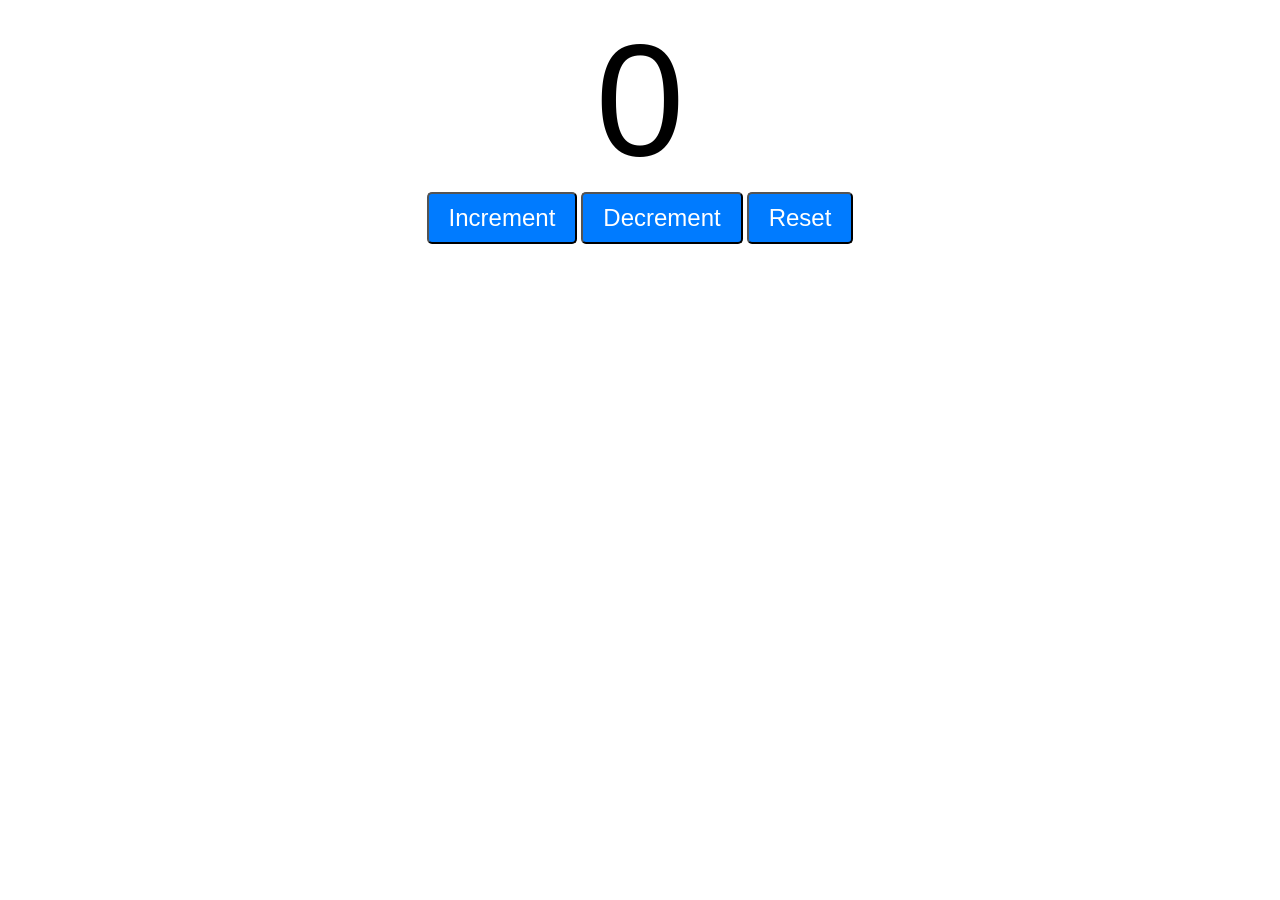
<file: index.html>
<!DOCTYPE html>
<html lang="en">
<head>
    <meta charset="UTF-8">
    <meta name="viewport" content="width=device-width, initial-scale=1.0">
    <title>Counter program</title>
    <link rel="stylesheet" href="style.css">
</head>
<body>

    <label for="countLabel" id="countLabel">0</label>

    <div id="btnContainer">
        <button id="incrementBtn" class="buttons">Increment</button>
        <button id="decrementBtn" class="buttons">Decrement</button>
        <button id="resetBtn" class="buttons">Reset</button>
    </div>
    


    <script src="index.js">
    </script>
</body>
</html>
</file>
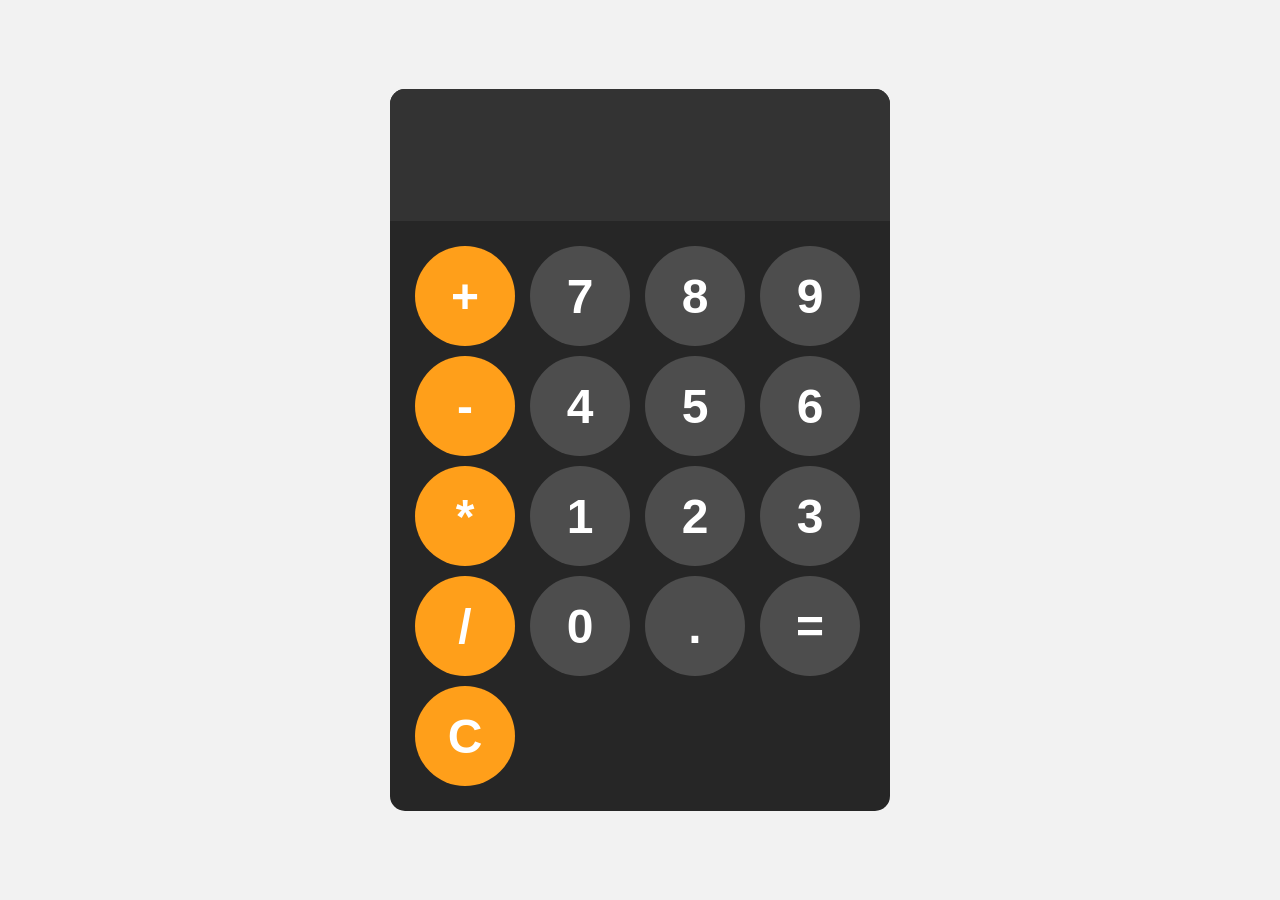
<file: Calculator Program/index.html>
<!DOCTYPE html>
<html lang="en">
<head>
    <meta charset="UTF-8">
    <meta name="viewport" content="width=device-width, initial-scale=1.0">
    <title>Document</title>
    <link rel="stylesheet" href="style.css">
</head>
<body>
    
    <div id="calculator">
        <input id="display" readonly>
        <div id="keys">
            <button class="operator-btn" onclick="appendToDisplay('+')">+</button>
            <button onclick="appendToDisplay('7')">7</button>
            <button onclick="appendToDisplay('8')">8</button>
            <button onclick="appendToDisplay('9')">9</button>
            <button class="operator-btn" onclick="appendToDisplay('-')">-</button>
            <button onclick="appendToDisplay('4')">4</button>
            <button onclick="appendToDisplay('5')">5</button>
            <button onclick="appendToDisplay('6')">6</button>
            <button class="operator-btn" onclick="appendToDisplay('*')">*</button>
            <button onclick="appendToDisplay('1')">1</button>
            <button onclick="appendToDisplay('2')">2</button>
            <button onclick="appendToDisplay('3')">3</button>
            <button class="operator-btn" onclick="appendToDisplay('/')">/</button>
            <button onclick="appendToDisplay('0')">0</button>
            <button onclick="appendToDisplay('.')">.</button>
            <button onclick="calculate()">=</button>
            <button class="operator-btn" onclick="clearDisplay()">C</button>
        </div>
    </div>


    <script src="index.js"></script>
</body>
</html>
</file>
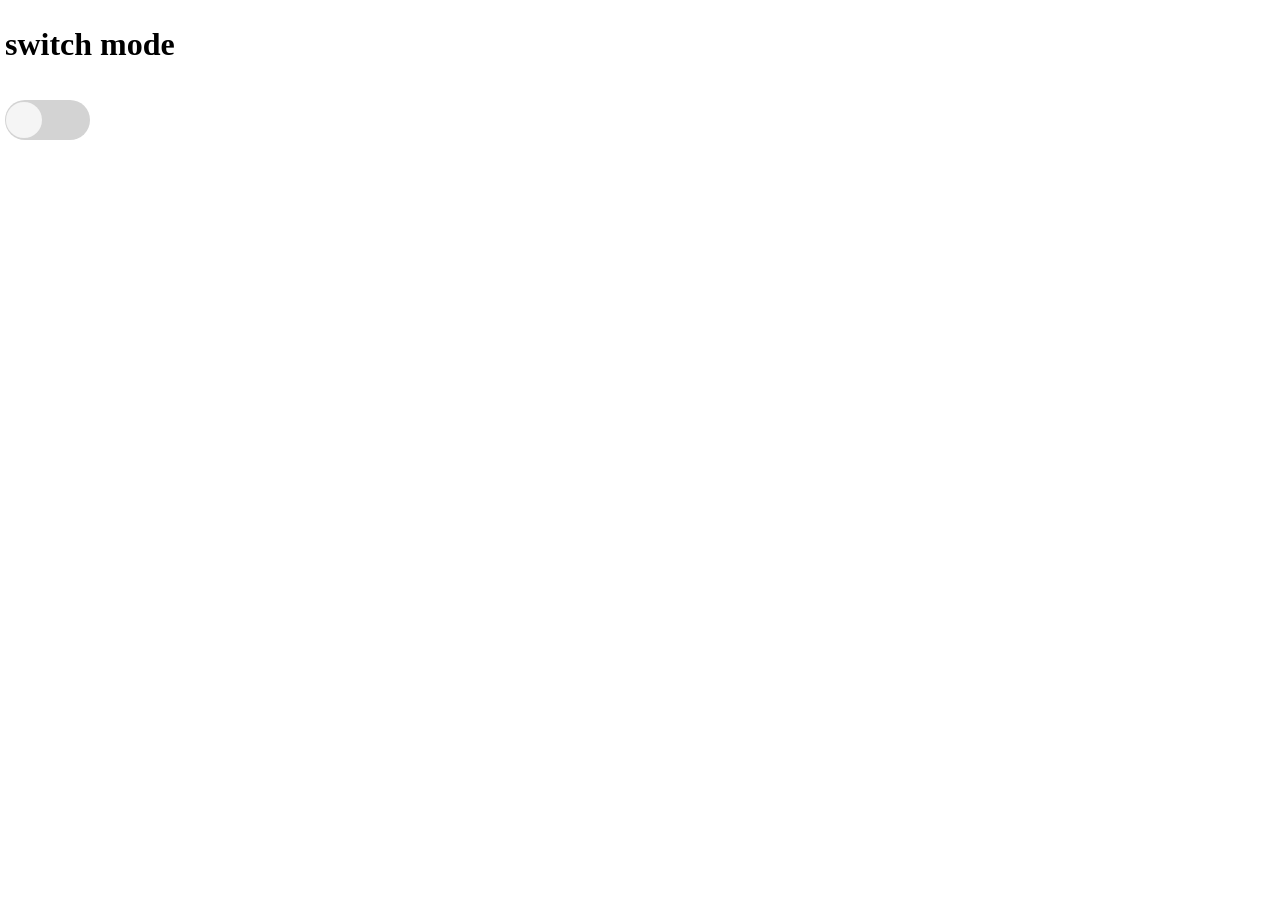
<file: Dark Mode Toggle Program/index.html>
<!DOCTYPE html>
<html lang="en">
<head>
    <meta charset="UTF-8">
    <meta name="viewport" content="width=device-width, initial-scale=1.0">
    <title>Document</title>
    <link rel="stylesheet" href="style.css">
</head>
<body>
    <h1 id="h1">switch mode</h1>
    <input type="checkbox" id="dark-mode" class="input">
    
    <label for="dark-mode" class="label">
        <div class="circle"></div>
    </label>

    <script src="index.js"></script>
</body>
</html>
</file>
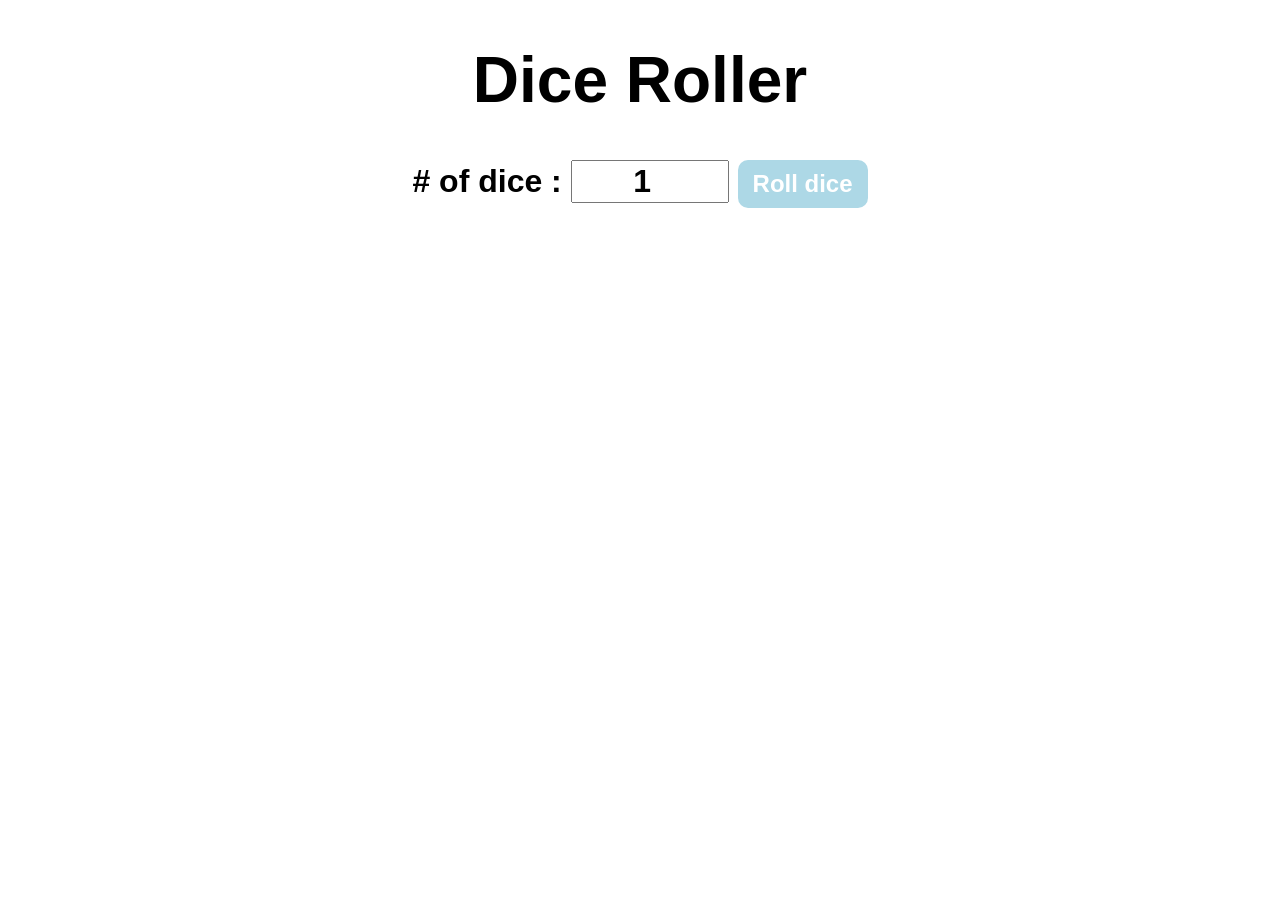
<file: Dice Roller/index.html>
<!DOCTYPE html>
<html lang="en">
<head>
    <meta charset="UTF-8">
    <meta name="viewport" content="width=device-width, initial-scale=1.0">
    <title>Document</title>
    <link rel="stylesheet" href="style.css">
</head>
<body>
    
    <div id="container">
        <h1>
            Dice Roller
        </h1>
        <label for="numOfDice"># of dice :</label>
        <input type="number" name="numOfDice" id="numOfDice" value="1" min="1">
        <button type="button" onclick="rollDice()" >Roll dice</button>
        <div id="diceResult"></div>
        <div id="diceImages"></div>
    </div>


    <script src="index.js" ></script>
</body>
</html>
</file>
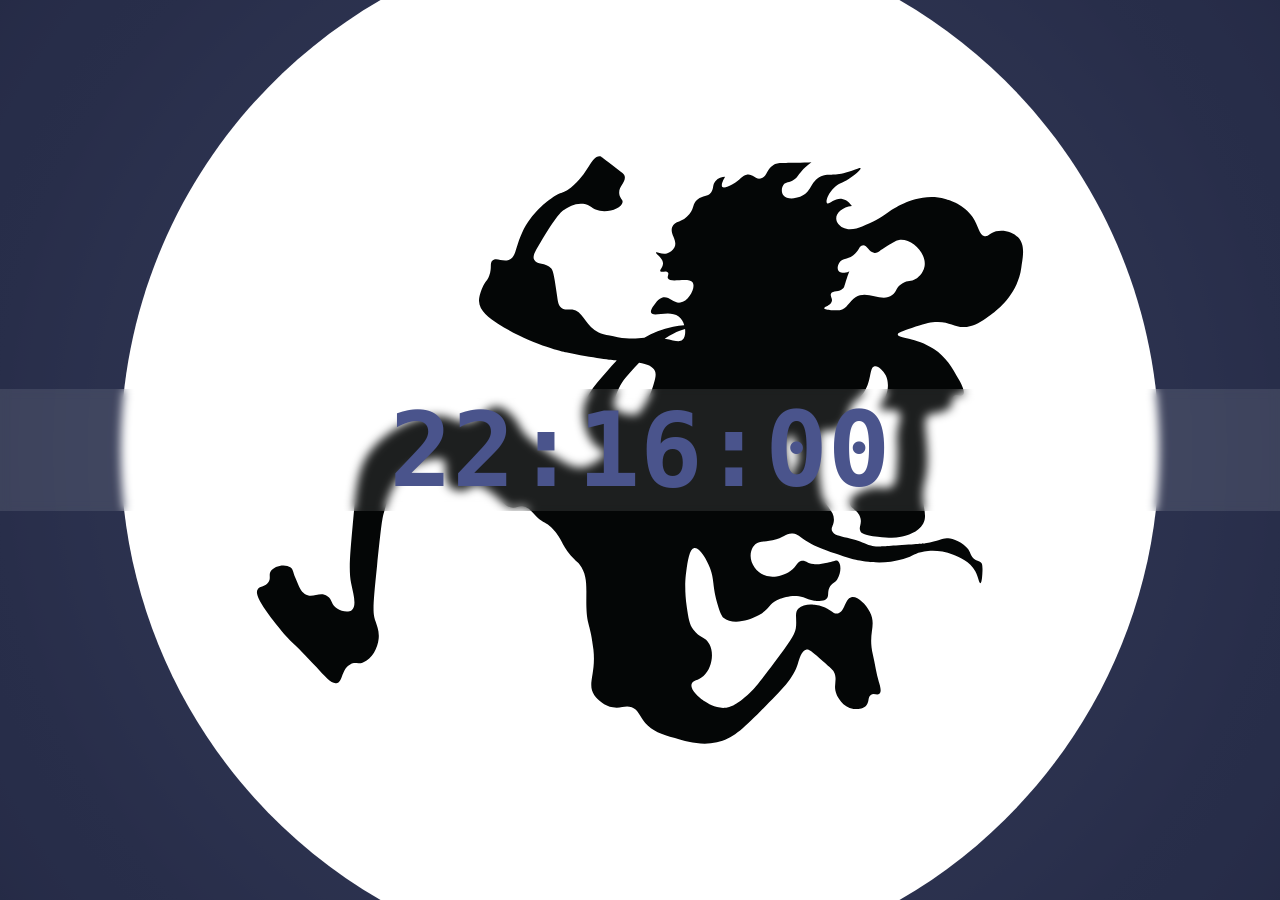
<file: Digital Clock Program/index.html>
<!DOCTYPE html>
<html lang="en">
<head>
    <meta charset="UTF-8">
    <meta name="viewport" content="width=device-width, initial-scale=1.0">
    <title>Document</title>
    <link rel="stylesheet" href="style.css">
</head>
<body>
    
    <div id="clock-container">
        <div id="clock">00:00:00</div>
    </div>


    <script src="index.js"></script>
</body>
</html>
</file>
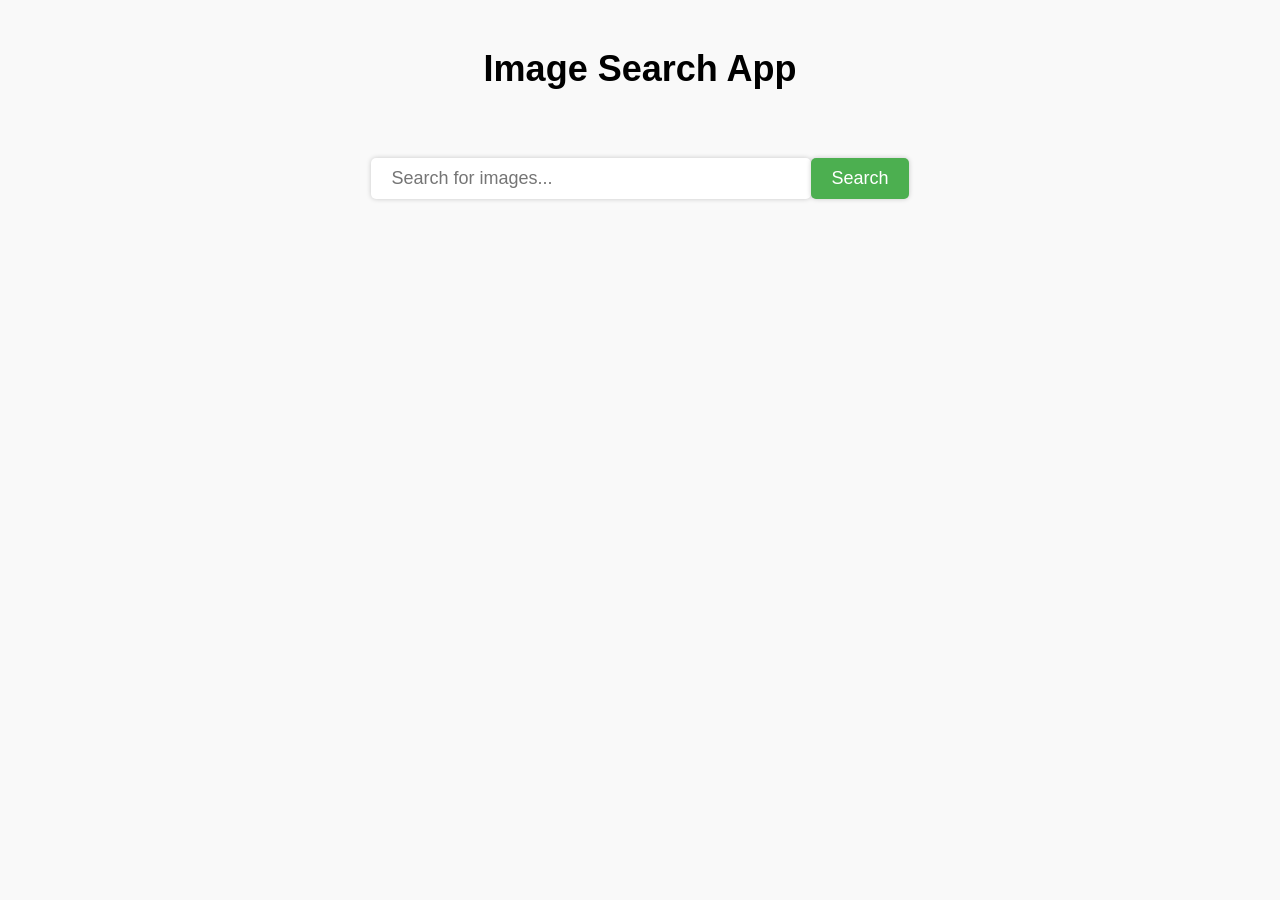
<file: Image Search Program/index.html>
<!DOCTYPE html>
<html lang="en">
  <head>
    <meta charset="UTF-8" />
    <meta http-equiv="X-UA-Compatible" content="IE=edge" />
    <meta name="viewport" content="width=device-width, initial-scale=1.0" />
    <title>Image Search App</title>
    <link rel="stylesheet" href="style.css" />
  </head>
  <body>
    <h1>Image Search App</h1>
    <form>
      <input type="text" id="search-input" placeholder="Search for images..." />
      <button id="search-button">Search</button>
    </form>
    <div class="search-results">
      <!-- <div class="search-result">
        <img
          src="https://plus.unsplash.com/premium_photo-1664361480561-3bdcd6eb3b6f?ixlib=rb-4.0.3&ixid=MnwxMjA3fDB8MHxzZWFyY2h8MXx8bmF0dXJlfGVufDB8fDB8fA%3D%3D&auto=format&fit=crop&w=1000&q=60"
          alt="image"
        />
        <a
          href="https://unsplash.com/photos/g-7X6T7vAI4"
          target="_blank"
          rel="noopener noreferrer"
          >an image of a beach</a
        >
      </div>
      <div class="search-result">
        <img
          src="https://plus.unsplash.com/premium_photo-1664361480561-3bdcd6eb3b6f?ixlib=rb-4.0.3&ixid=MnwxMjA3fDB8MHxzZWFyY2h8MXx8bmF0dXJlfGVufDB8fDB8fA%3D%3D&auto=format&fit=crop&w=1000&q=60"
          alt="image"
        />
        <a
          href="https://unsplash.com/photos/g-7X6T7vAI4"
          target="_blank"
          rel="noopener noreferrer"
          >an image of a beach</a
        >
      </div>
      <div class="search-result">
        <img
          src="https://plus.unsplash.com/premium_photo-1664361480561-3bdcd6eb3b6f?ixlib=rb-4.0.3&ixid=MnwxMjA3fDB8MHxzZWFyY2h8MXx8bmF0dXJlfGVufDB8fDB8fA%3D%3D&auto=format&fit=crop&w=1000&q=60"
          alt="image"
        />
        <a
          href="https://unsplash.com/photos/g-7X6T7vAI4"
          target="_blank"
          rel="noopener noreferrer"
          >an image of a beach</a
        >
      </div> -->
    </div>
    <button id="show-more-button">Show more</button>
    <script src="index.js"></script>
  </body>
</html>
</file>
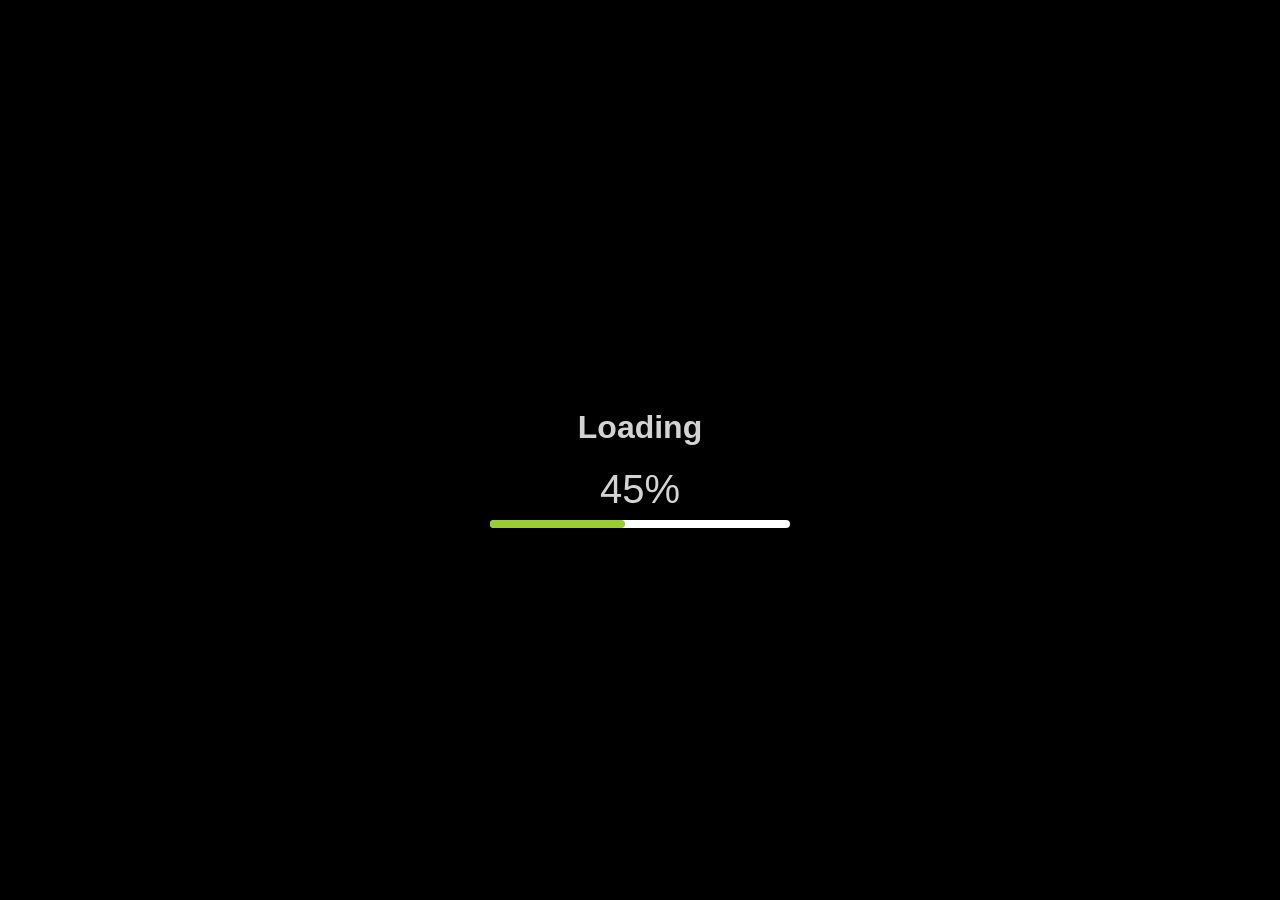
<file: Loading Bar Program/index.html>
<!DOCTYPE html>
<html lang="en">
<head>
    <meta charset="UTF-8">
    <meta name="viewport" content="width=device-width, initial-scale=1.0">
    <title>Document</title>
    <link rel="stylesheet" href="style.css">
</head>
<body>
    <div class="container">
        <h1>Loading</h1>
        <div class="counter">0%</div>
        <hr class="loading-bar-back">
        <hr class="loading-bar-front">
    </div>

    <script src="index.js"></script>
</body>
</html>
</file>
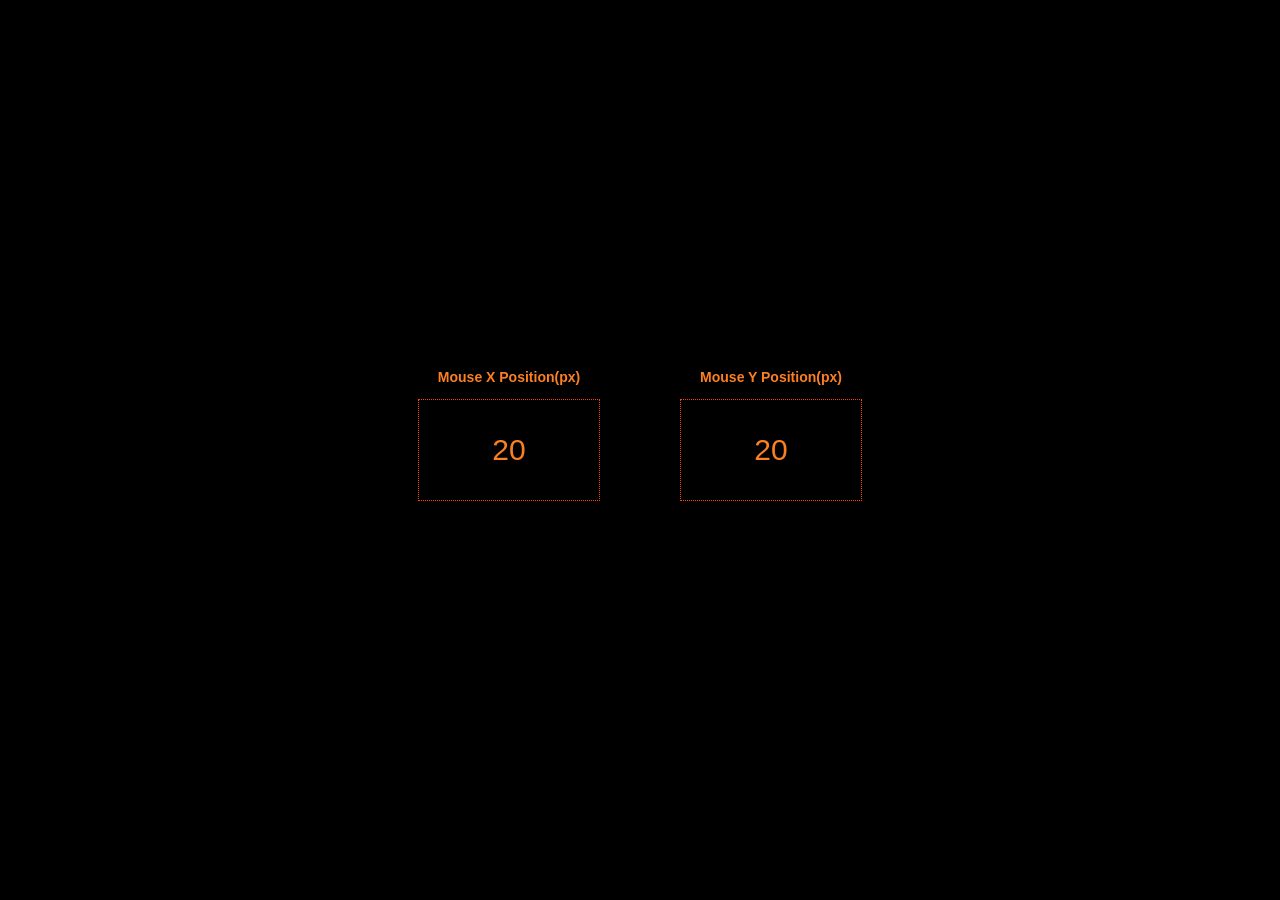
<file: Mouse Event Program/index.html>
<!DOCTYPE html>
<html lang="en">
<head>
    <meta charset="UTF-8">
    <meta name="viewport" content="width=device-width, initial-scale=1.0">
    <title>Document</title>
    <link rel="stylesheet" href="style.css">
</head>
<body>
    <div class="container">
        <div class="mouse-event">
            20
            <h4>Mouse X Position(px)</h4>
        </div>
        <div class="mouse-event">
            20
            <h4>Mouse Y Position(px)</h4>
        </div>
    </div>

    <script src="index.js"></script>
</body>
</html>
</file>
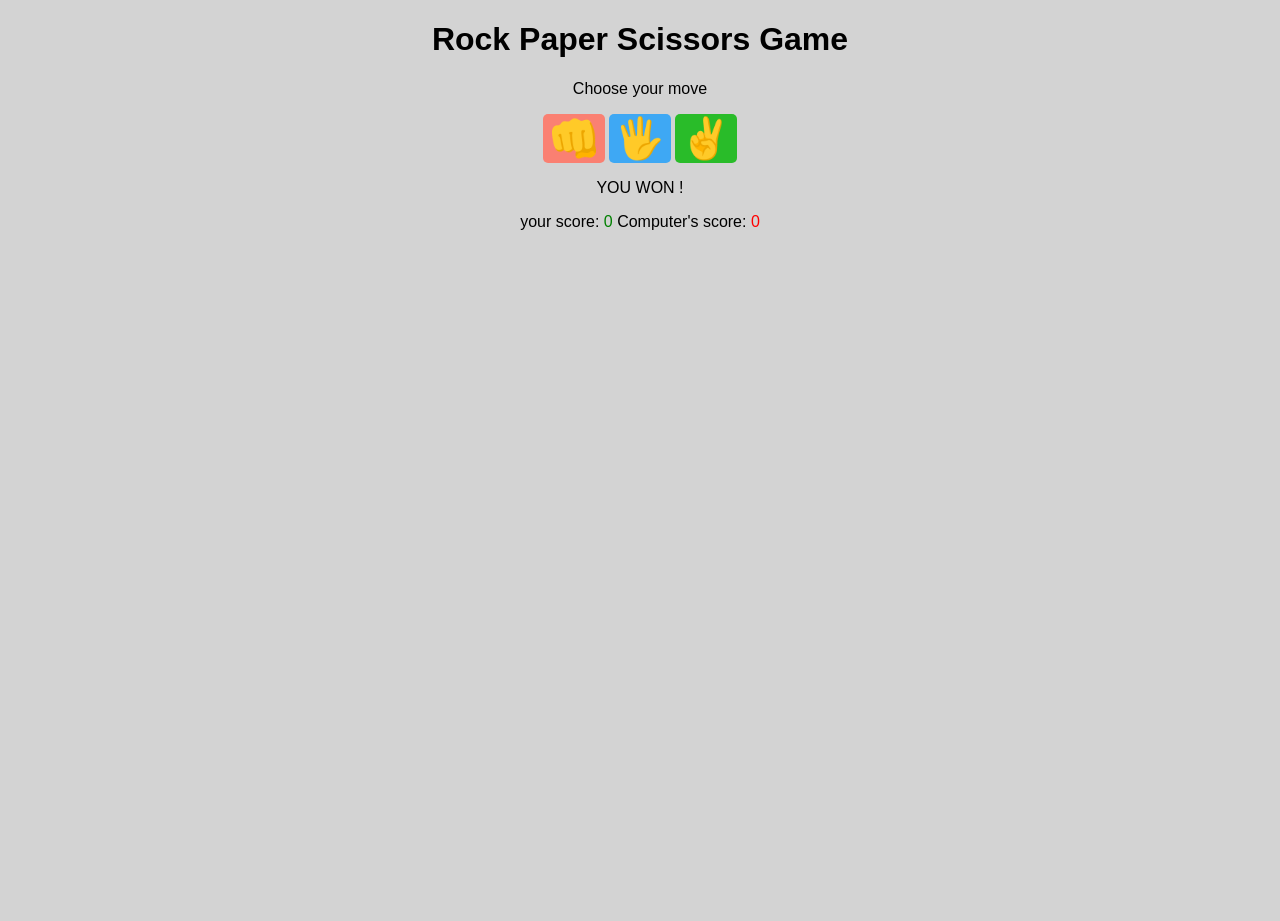
<file: Rock Paper Scissors Program/index.html>
<!DOCTYPE html>
<html lang="en">
<head>
    <meta charset="UTF-8">
    <meta name="viewport" content="width=device-width, initial-scale=1.0">
    <title>Rock paper scissors</title>
    <link rel="stylesheet" href="style.css">
</head>
<body>
    <h1>Rock Paper Scissors Game</h1>
    <p>Choose your move</p>
    <div class="buttons">
        <button id="rockBtn" name="rock">
            &#x1f44a;
        </button>
        <button id="paperBtn" name="paper">
            &#x1f590;
        </button>
        <button id="scissorsBtn" name="scissors">
            &#x270c;
        </button>
    </div>
    
    <p id="result">YOU WON !</p>
    <div id="scores">
        your score: <span id="user-score" style="color: green;">0</span>
        Computer's score: <span id="computer-score" style="color: red;" >0</span>
    </div>

    <script src="index.js"></script>
</body>
</html>
</file>
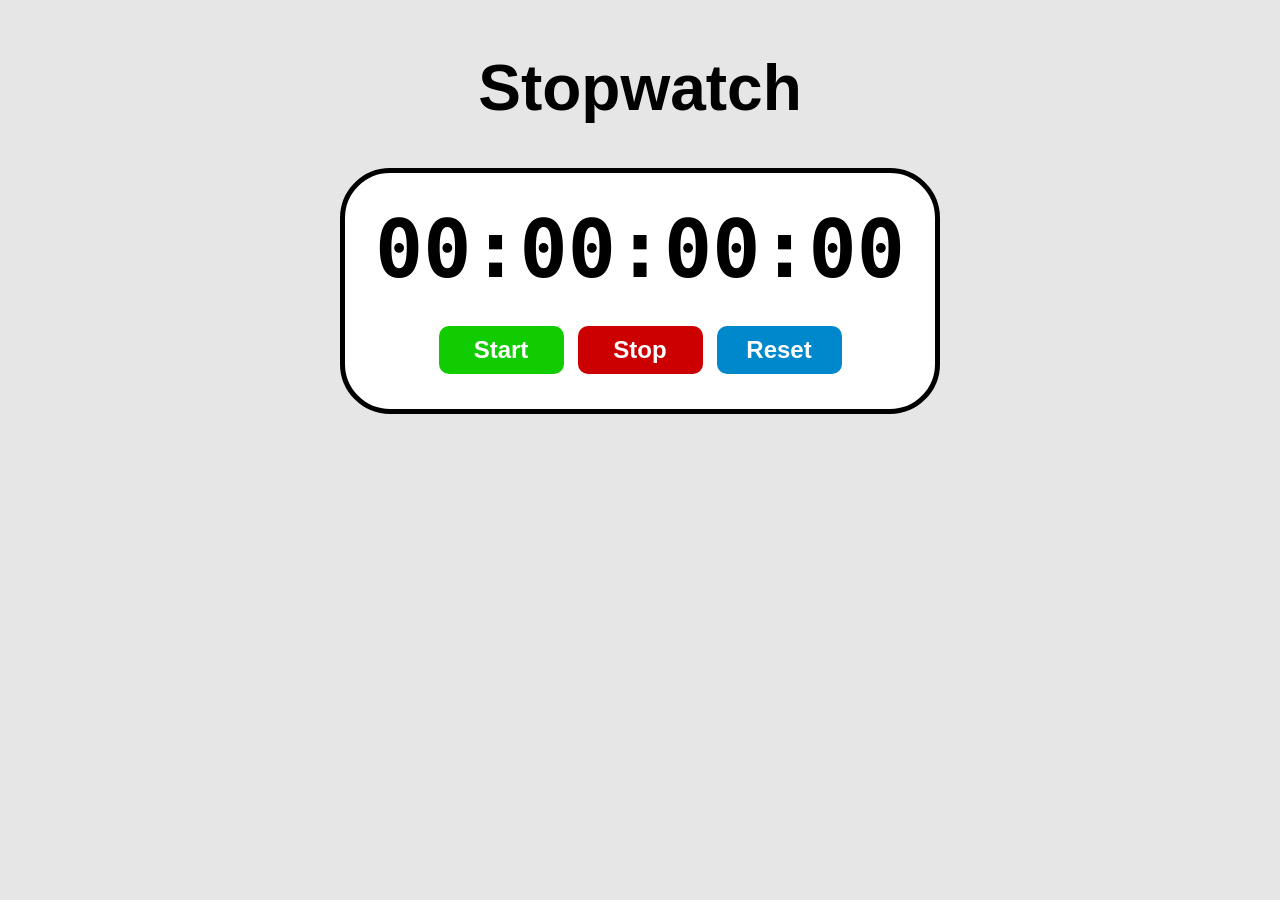
<file: StopWatch Program/index.html>
<!DOCTYPE html>
<html lang="en">
<head>
    <meta charset="UTF-8">
    <meta name="viewport" content="width=device-width, initial-scale=1.0">
    <title>Document</title>
    <link rel="stylesheet" href="style.css">
</head>
<body>
    <h1 id="myH1">Stopwatch</h1>

    <div id="container">
        <div id="display">
            00:00:00:00
        </div>
        <div id="controls">
            <button id="startBtn" onclick="start()">Start</button>
            <button id="stopBtn" onclick="stop()">Stop</button>
            <button id="resetBtn" onclick="reset()">Reset</button>
        </div>
    </div>

    <script src="index.js"></script>
</body>
</html>
</file>
<file: style.css>
#countLabel {
    display: block;
    text-align: center;
    font-size: 10em;
    font-family: Arial, Helvetica, sans-serif;
}

#btnContainer{
    text-align: center;
}

.buttons{
    padding: 10px 20px;
    font-size: 1.5em;
    color: white;
    background-color: #007bff;
    border-radius: 5px;
    cursor: pointer;
    transition: background-color 0.3s ease;
}

.buttons:hover {
    background-color: #0056b3;
}
</file>
<file: Calculator Program/style.css>
body{
    margin: 0;
    display: flex;
    justify-content: center;
    align-items: center;
    height: 100vh;
    background-color: hsl(0, 0%, 95%);
}

#calculator{
    font-family: Arial, Helvetica, sans-serif;
    background-color: hsl(0, 0%, 15%);
    border-radius: 15px;
    max-width: 500px;
    overflow: hidden;
}

#display{
    width: 100%;
    padding: 20px;
    font-size: 5rem;
    text-align: left;
    border: none;
    background-color: hsl(0, 0%, 20%);
    color: white;
}

#keys{
    display: grid;
    grid-template-columns: repeat(4, 1fr);
    gap: 10px;
    padding: 25px;
}


button {
    width: 100px;
    height: 100px;
    border-radius: 50px;
    border: none;
    background-color: hsl(0, 0%, 30%);
    color: white;
    font-size: 3rem;
    font-weight: bold;
    cursor: pointer;
}

button:hover{
    background-color: hsl(0, 0%, 40%);
}
button:active{
    background-color: hsl(0, 0%, 50%);
}

.operator-btn{
    background-color: hsl(35, 100%, 55%);
}

.operator-btn:hover{
    background-color: hsl(35, 100%, 65%);
}
.operator-btn:active{
    background-color: hsl(35, 100%, 75%);
}
</file>
<file: Dark Mode Toggle Program/style.css>
body{
    margin: 0;
    display: flex;
    justify-content: center;
    height: 100vh;
    align-items: center;
    transition: 0.65s;
    
}
h1{
    position:absolute;
    left: 5px;
    top: 5px;
    font-weight : bold;
    transition: 0.65s;
}
.input{
    visibility: hidden;
    height: 40px;
    width: 85px;
    position: absolute;
    left: 12px;
    top: 120px;
}

.label{
    position: absolute;
    left: 5px;
    top: 100px;
    width: 85px;
    height: 40px;
    background-color: lightgray;
    border-radius: 20px;
    cursor: pointer;
}

.circle{
    position: absolute;;
    width: 36px;
    background-color: whitesmoke;
    height: 36px;
    top: 2px;
    left: 1px;
    border-radius: 50%;
    animation: toggleOff 0.3s linear forwards;
}

.input:checked + .label{
    background-color: gray;
    transition: cubic-bezier(0.075, 0.82, 0.165, 1);
}

.input:checked + .label .circle {
    animation: toggleOn 0.3s ease-in forwards ;
    background-color: rgb(70, 68, 68);
}



@keyframes toggleOn {
    0%{

    }

    100%{
        transform: translateX(46px);
    }
}
@keyframes toggleOff {
    0%{
        transform: translateX(46px);
    }

    100%{
        
    }
}













/*Container for the toggle
.toggle-switch{
    position: relative;
    display: inline-block;
    width: 50px;
    height: 24px;
}

/*Hide default checkbox
.toggle-switch input {
    opacity: 0;
    width: 0;
    height: 0;
}

/*the track
.slider{
    position: absolute;
    cursor: pointer;
    background-color: #ccc;
    border-radius: 24px;
    width: 100%;
    height: 100%;
    transition: background-color 0.3s;
}

/*The circular slider
.slider::before {
    content: "";
    position: absolute;
    height: 20px;
    width: 20px;
    left: 4px;
    bottom: 2px;
    background-color: white;
    border-radius: 50%;
    transition: transform 0.3s;
}
/*Toggled state
.toggle-switch input:checked+.slider{
    background-color: #4caf50;
}

.toggle-switch input:checked+.slider::before{
    transform: translateX(26px);
}
</file>
<file: Dice Roller/style.css>
#container{
    font-family: Arial, sans-serif;
    text-align: center;
    font-size: 2rem;
    font-weight: bold;
}


button{
    font-size: 1.5rem;
    padding: 10px 15px;
    border-radius: 10px;
    border: none;
    background-color: lightblue;
    color: white;
    font-weight: bold;
    cursor: pointer;
}

button:hover{
    background-color: blue;
}
button:active{
    background-color: blue;
}

input{
    font-size: 2rem;
    width: 150px;
    text-align: center;
    font-weight:bold ;
}

#diceResult{
    margin: 25px;
}

#diceImages img {
    width: 150px;
    margin: 5px;
}
</file>
<file: Digital Clock Program/style.css>
body{
    background-image: url(luffy_g5.svg);
    background-repeat: no-repeat;
    background-position: center;
    background-size: cover;
    margin: 0;
}

#clock-container{
    display: flex;
    justify-content: center;
    align-items: center;
    height: 100vh;
}

#clock{
    font-family: monospace;
    font-size: 6.5rem;
    font-weight: bold;
    text-align: center;
    color: #4a548c;
    backdrop-filter: blur(5px);
    width: 100%;
    background-color: hsl(0, 0%, 100%, 0.1);
}
</file>
<file: Image Search Program/style.css>
body {
  background-color: #f9f9f9;
  font-family: Arial, Helvetica, sans-serif;
  line-height: 1.6;
  margin: 0;
}

h1 {
  font-size: 36px;
  font-weight: bold;
  text-align: center;
  margin-top: 40px;
  margin-bottom: 60px;
}

form {
  display: flex;
  justify-content: center;
  align-items: center;
  margin-bottom: 60px;
}

#search-input {
  width: 60%;
  max-width: 400px;
  padding: 10px 20px;
  border: none;
  box-shadow: 0 0 5px rgba(0, 0, 0, 0.2);
  border-radius: 5px;
  font-size: 18px;
  color: #333;
}

#search-button {
  padding: 10px 20px;
  background-color: #4caf50;
  color: white;
  border: none;
  font-size: 18px;
  box-shadow: 0 0 5px rgba(0, 0, 0, 0.2);
  cursor: pointer;
  border-radius: 5px;
  transition: background-color 0.3s ease-in-out;
}

#search-button:hover {
  background-color: #3e8e41;
}

.search-results {
  display: flex;
  flex-wrap: wrap;
  justify-content: space-between;
  max-width: 1200px;
  margin: 0 auto;
  padding: 20px;
}

.search-result {
  margin-bottom: 60px;
  width: 30%;
  border-radius: 5px;
  box-shadow: 0 0 5px rgba(0, 0, 0, 0.2);
  overflow: hidden;
}

.search-result:hover img {
  transform: scale(1.05);
}

.search-result img {
  width: 100%;
  height: 200px;
  object-fit: cover;
  transition: transform 0.3s ease-in-out;
}
.search-result a {
  padding: 10px;
  display: block;
  color: #333;
  text-decoration: none;
  transition: background-color 0.3s ease-in-out;
}

.search-result:hover a {
  background-color: rgba(0, 0, 0, 0.1);
}

#show-more-button {
  background-color: #008cba;
  border: none;
  color: white;
  padding: 10px 20px;
  display: block;
  margin: 20px auto;
  text-align: center;
  border-radius: 5px;
  cursor: pointer;
  transition: background-color 0.3s ease-in-out;
  display: none;
}

#show-more-button:hover {
  background-color: #0077b5;
}

@media screen and (max-width: 768px) {
  .search-result {
    width: 45%;
  }
}
@media screen and (max-width: 480px) {
  .search-result {
    width: 100%;
  }

  form {
    flex-direction: column;
  }

  #search-input {
    margin-bottom: 20px;
    width: 85%;
  }
}
</file>
<file: Loading Bar Program/style.css>
body{
    margin: 0;
    font-family: Arial, Helvetica, sans-serif;
    display: flex;
    justify-content: center;
    height: 100vh;
    align-items: center;
    background-color: black;
    color: lightgray;   
}

.container{
    text-align: center;
    width: 300px;
    position: relative;
}

.counter{
    font-size: 40px;
    
}

.loading-bar-back{
    position: absolute;
    height: 8px;
    width: 100%;
    background-color: white;
    border-radius: 5px;
    border: none;
}
.loading-bar-front{
    position: absolute;
    height: 8px;
    width: 0%;
    background-color: yellowgreen;
    border-radius: 5px;
    border: none;
}
</file>
<file: Mouse Event Program/style.css>
body{
    margin: 0;
    display: flex;
    justify-content: center;
    height: 100vh;
    align-items: center;
    background-color: black;
    color: hsl(26, 97%, 56%);
    font-family: Arial, Helvetica, sans-serif;
}

.container{
    display: flex;
    text-align: center;
}

.mouse-event{
    border: 1px dotted orangered;
    margin: 40px;
    min-width: 180px;
    min-height: 100px;
    position: relative;
    justify-content: center;
    align-items: center;
    display: flex;
    font-size: 30px;
}

.mouse-event h4{
    position: absolute;
    top: -50px;
    font-size: 14px;
    left: 50%;
    transform: translate(-50%);
    white-space: nowrap;
}

@media (max-width: 500px) {
    .container{
        flex-direction: column;
    }
}
</file>
<file: Rock Paper Scissors Program/style.css>
body{
    margin: 0;
    font-family: Arial, Helvetica, sans-serif;
    height: 100vh;
    justify-content: center;
    align-items: center;
    text-align: center;
    background-color: lightgray;
}

button{
    min-width: 45px;
    min-height: 45px;
    border-radius: 5px;
    border: none;
    font-size: 40px;
    cursor: pointer;
    transition: background-color 0.4 ease;
}

#rockBtn{
    background-color: salmon;
}
#rockBtn:hover{
    background-color: hsl(6, 93%, 65%);
}
#paperBtn{
    background-color: hsl(205, 89%, 60%);
}
#paperBtn:hover{
    background-color: hsl(205, 89%, 50%);
}
#scissorsBtn{
    background-color: hsl(120, 64%, 45%);
}
#scissorsBtn:hover{
    background-color: hsl(120, 64%, 35%);
}
button:active{
    opacity: 70%;
}
</file>
<file: StopWatch Program/style.css>
body{
    display: flex;
    flex-direction: column;
    align-items: center;
    background-color: hsl(0, 0%, 90%);
}

#myH1{
    font-size : 4rem;
    font-family: Arial, sans-serif;
    color: hsl(0, 0, 25);
}

#container{
    display: flex;
    flex-direction: column;
    align-items: center;
    padding: 30px;
    border: 5px solid;
    border-radius: 50px;
    background-color: white;
}

#display{
    font-size: 5rem;
    font-family: monospace;
    font-weight: bold;
    color: hsl(0, 0, 30);
    text-shadow: 2px 2px 2px hsla(0, 0, 0, 0.75);
    margin-bottom: 25px;
}

#controls button{
    font-size: 1.5rem;
    font-weight: bold;
    padding: 10px 20px;
    margin: 5px;
    min-width: 125px;
    border: none;
    border-radius: 10px;
    cursor: pointer;
    color: white;
    transition: background-color 0.5s ease;
}

#startBtn{
    background-color: hsl(115, 100%, 40%);
}
#startBtn:hover{
    background-color: hsl(115, 100%, 30%);
}
#stopBtn{
    background-color: hsl(0, 100%, 40%);
}
#stopBtn:hover{
    background-color: hsl(0, 100%, 30%);
}
#resetBtn{
    background-color: hsl(200, 100%, 40%);
}
#resetBtn:hover{
    background-color: hsl(200, 100%, 30%);
}
</file>
